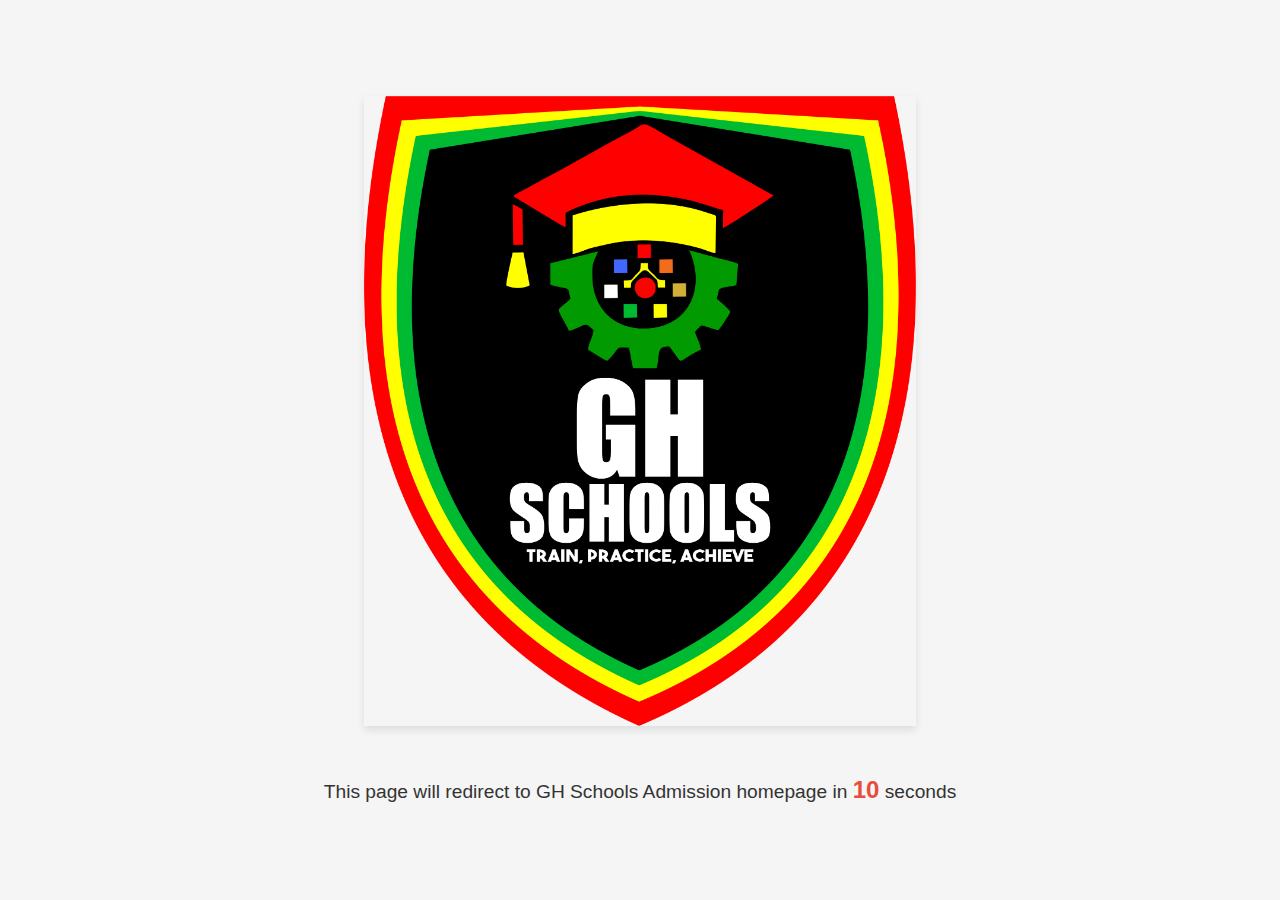
<file: departments/index.html>
<!DOCTYPE html>
<html lang="en">
<head>
    <meta charset="UTF-8">
    <meta name="viewport" content="width=device-width, initial-scale=1.0">
    <title>GH Schools Admission</title>
    <style>
        * {
            margin: 0;
            padding: 0;
            box-sizing: border-box;
        }
        
        body {
            font-family: Arial, sans-serif;
            display: flex;
            flex-direction: column;
            justify-content: center;
            align-items: center;
            height: 100vh;
            background-color: #f5f5f5;
            overflow: hidden;
        }
        
        .container {
            width: 100%;
            max-width: 800px;
            height: 100vh;
            display: flex;
            flex-direction: column;
            justify-content: center;
            align-items: center;
            text-align: center;
            padding: 20px;
        }
        
        .slideshow {
            width: 100%;
            height: 70vh;
            position: relative;
            margin-bottom: 30px;
            display: flex;
            justify-content: center;
            align-items: center;
        }
        
        .slide {
            position: absolute;
            width: 100%;
            height: 100%;
            opacity: 0;
            transition: opacity 0.5s ease-in-out;
            display: flex;
            justify-content: center;
            align-items: center;
        }
        
        .slide img {
            max-width: 100%;
            max-height: 100%;
            object-fit: contain;
            box-shadow: 0 4px 8px rgba(0, 0, 0, 0.1);
        }
        
        .slide.active {
            opacity: 1;
        }
        
        .countdown-container {
            margin-top: 20px;
            font-size: 1.2rem;
            color: #333;
        }
        
        .countdown {
            font-weight: bold;
            color: #e74c3c;
            font-size: 1.5rem;
        }
        
        @media (max-width: 768px) {
            .container {
                padding: 10px;
            }
            
            .slideshow {
                height: 50vh;
            }
            
            .countdown-container {
                font-size: 1rem;
            }
            
            .countdown {
                font-size: 1.2rem;
            }
        }
    </style>
</head>
<body>
    <div class="container">
        <div class="slideshow">
            <div class="slide active">
                <img src="../images/GH Schools.png" alt="GH Schools logo">
            </div>
            <div class="slide">
                <img src="../images/GH Technology School Logo.png" alt="GH Technology School Logo">
            </div>
            <div class="slide">
                <img src="../images/GH Catering School Logo.png" alt="GH Catering School Logo">
            </div>
            <div class="slide">
                <img src="../images/GH Cosmetology School Logo.png" alt="GH Cosmetology School Logo">
            </div>
            <div class="slide">
                <img src="../images/GH Fashion School Logo.png" alt="GH Fashion School Logo">
            </div>
        </div>
        
        <div class="countdown-container">
            <p>This page will redirect to GH Schools Admission homepage in <span class="countdown">10</span> seconds</p>
        </div>
    </div>
    
    <script>
        document.addEventListener('DOMContentLoaded', function() {
            const slides = document.querySelectorAll('.slide');
            const countdownElement = document.querySelector('.countdown');
            let currentSlide = 0;
            let countdown = 10;
            let countdownInterval;
            
            // Function to show next slide
            function nextSlide() {
                slides[currentSlide].classList.remove('active');
                currentSlide = (currentSlide + 1) % slides.length;
                slides[currentSlide].classList.add('active');
            }
            
            // Function to update countdown
            function updateCountdown() {
                countdown--;
                countdownElement.textContent = countdown;
                
                if (countdown <= 0) {
                    // Stop the countdown when it reaches zero
                    clearInterval(countdownInterval);
                    countdownElement.textContent = "0";
                    
                    // Redirect after countdown reaches zero
                    setTimeout(function() {
                        window.location.href = "https://admissions.ghschools.online/";
                    }, 500); // Small delay to ensure user sees the zero
                }
            }
            
            // Set interval for slideshow - 2 seconds per image
            setInterval(nextSlide, 2000);
            
            // Set interval for countdown - 1 second
            countdownInterval = setInterval(updateCountdown, 1000);
        });
    </script>
</body>
</html>
</file>
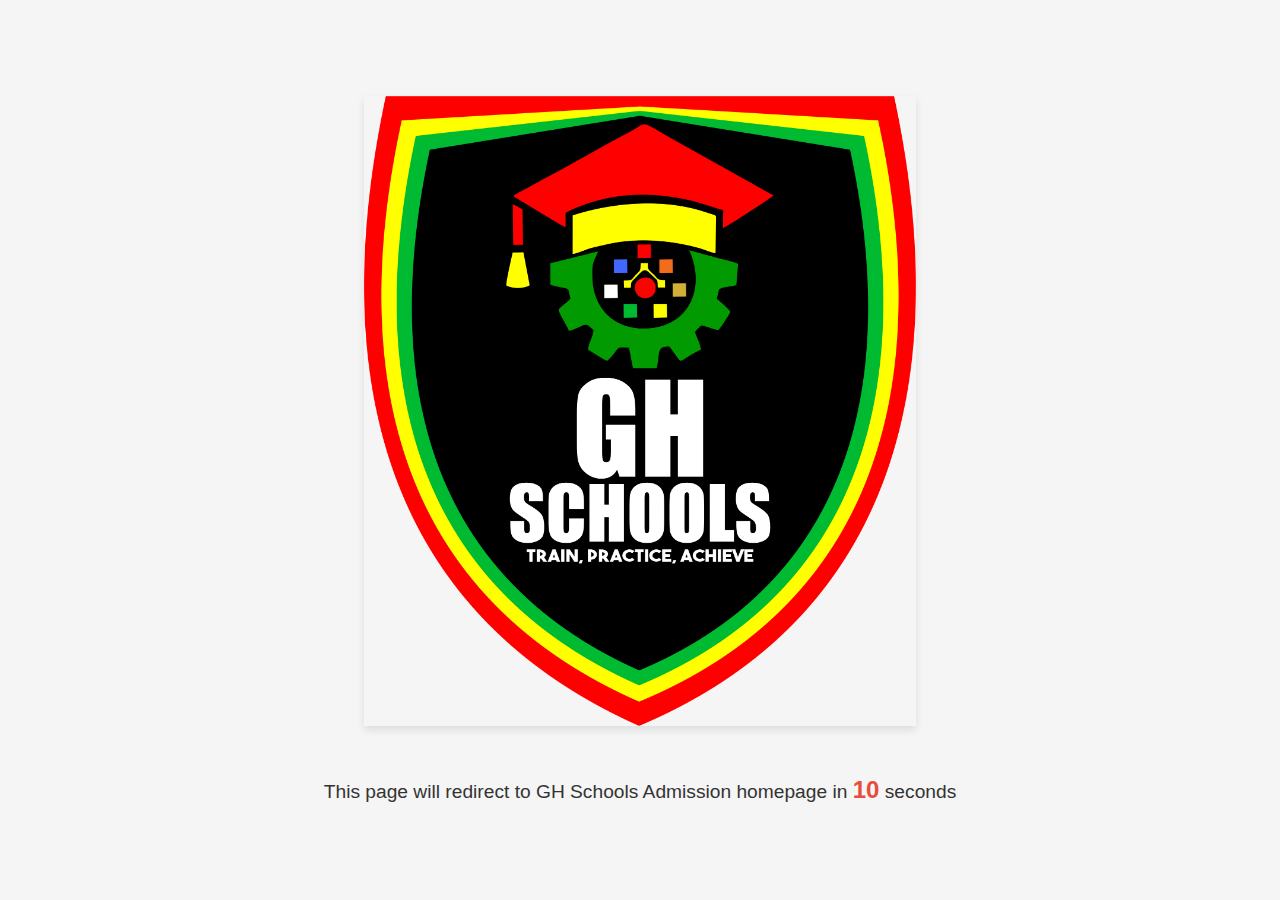
<file: form/index.html>
<!DOCTYPE html>
<html lang="en">
<head>
    <meta charset="UTF-8">
    <meta name="viewport" content="width=device-width, initial-scale=1.0">
    <title>redirect | GH Schools Admission</title>
    <style>
        * {
            margin: 0;
            padding: 0;
            box-sizing: border-box;
        }
        
        body {
            font-family: Arial, sans-serif;
            display: flex;
            flex-direction: column;
            justify-content: center;
            align-items: center;
            height: 100vh;
            background-color: #f5f5f5;
            overflow: hidden;
        }
        
        .container {
            width: 100%;
            max-width: 800px;
            height: 100vh;
            display: flex;
            flex-direction: column;
            justify-content: center;
            align-items: center;
            text-align: center;
            padding: 20px;
        }
        
        .slideshow {
            width: 100%;
            height: 70vh;
            position: relative;
            margin-bottom: 30px;
            display: flex;
            justify-content: center;
            align-items: center;
        }
        
        .slide {
            position: absolute;
            width: 100%;
            height: 100%;
            opacity: 0;
            transition: opacity 0.5s ease-in-out;
            display: flex;
            justify-content: center;
            align-items: center;
        }
        
        .slide img {
            max-width: 100%;
            max-height: 100%;
            object-fit: contain;
            box-shadow: 0 4px 8px rgba(0, 0, 0, 0.1);
        }
        
        .slide.active {
            opacity: 1;
        }
        
        .countdown-container {
            margin-top: 20px;
            font-size: 1.2rem;
            color: #333;
        }
        
        .countdown {
            font-weight: bold;
            color: #e74c3c;
            font-size: 1.5rem;
        }
        
        @media (max-width: 768px) {
            .container {
                padding: 10px;
            }
            
            .slideshow {
                height: 50vh;
            }
            
            .countdown-container {
                font-size: 1rem;
            }
            
            .countdown {
                font-size: 1.2rem;
            }
        }
    </style>
</head>
<body>
    <div class="container">
        <div class="slideshow">
            <div class="slide active">
                <img src="../images/GH Schools.png" alt="GH Schools logo">
            </div>
            <div class="slide">
                <img src="../images/GH Technology School Logo.png" alt="GH Technology School Logo">
            </div>
            <div class="slide">
                <img src="../images/GH Catering School Logo.png" alt="GH Catering School Logo">
            </div>
            <div class="slide">
                <img src="../images/GH Cosmetology School Logo.png" alt="GH Cosmetology School Logo">
            </div>
            <div class="slide">
                <img src="../images/GH Fashion School Logo.png" alt="GH Fashion School Logo">
            </div>
        </div>
        
        <div class="countdown-container">
            <p>This page will redirect to GH Schools Admission homepage in <span class="countdown">10</span> seconds</p>
        </div>
    </div>
    
    <script>
        document.addEventListener('DOMContentLoaded', function() {
            const slides = document.querySelectorAll('.slide');
            const countdownElement = document.querySelector('.countdown');
            let currentSlide = 0;
            let countdown = 10;
            let countdownInterval;
            
            // Function to show next slide
            function nextSlide() {
                slides[currentSlide].classList.remove('active');
                currentSlide = (currentSlide + 1) % slides.length;
                slides[currentSlide].classList.add('active');
            }
            
            // Function to update countdown
            function updateCountdown() {
                countdown--;
                countdownElement.textContent = countdown;
                
                if (countdown <= 0) {
                    // Stop the countdown when it reaches zero
                    clearInterval(countdownInterval);
                    countdownElement.textContent = "0";
                    
                    // Redirect after countdown reaches zero
                    setTimeout(function() {
                        window.location.href = "https://admissions.ghschools.online/";
                    }, 500); // Small delay to ensure user sees the zero
                }
            }
            
            // Set interval for slideshow - 2 seconds per image
            setInterval(nextSlide, 2000);
            
            // Set interval for countdown - 1 second
            countdownInterval = setInterval(updateCountdown, 1000);
        });
    </script>
</body>
</html>
</file>
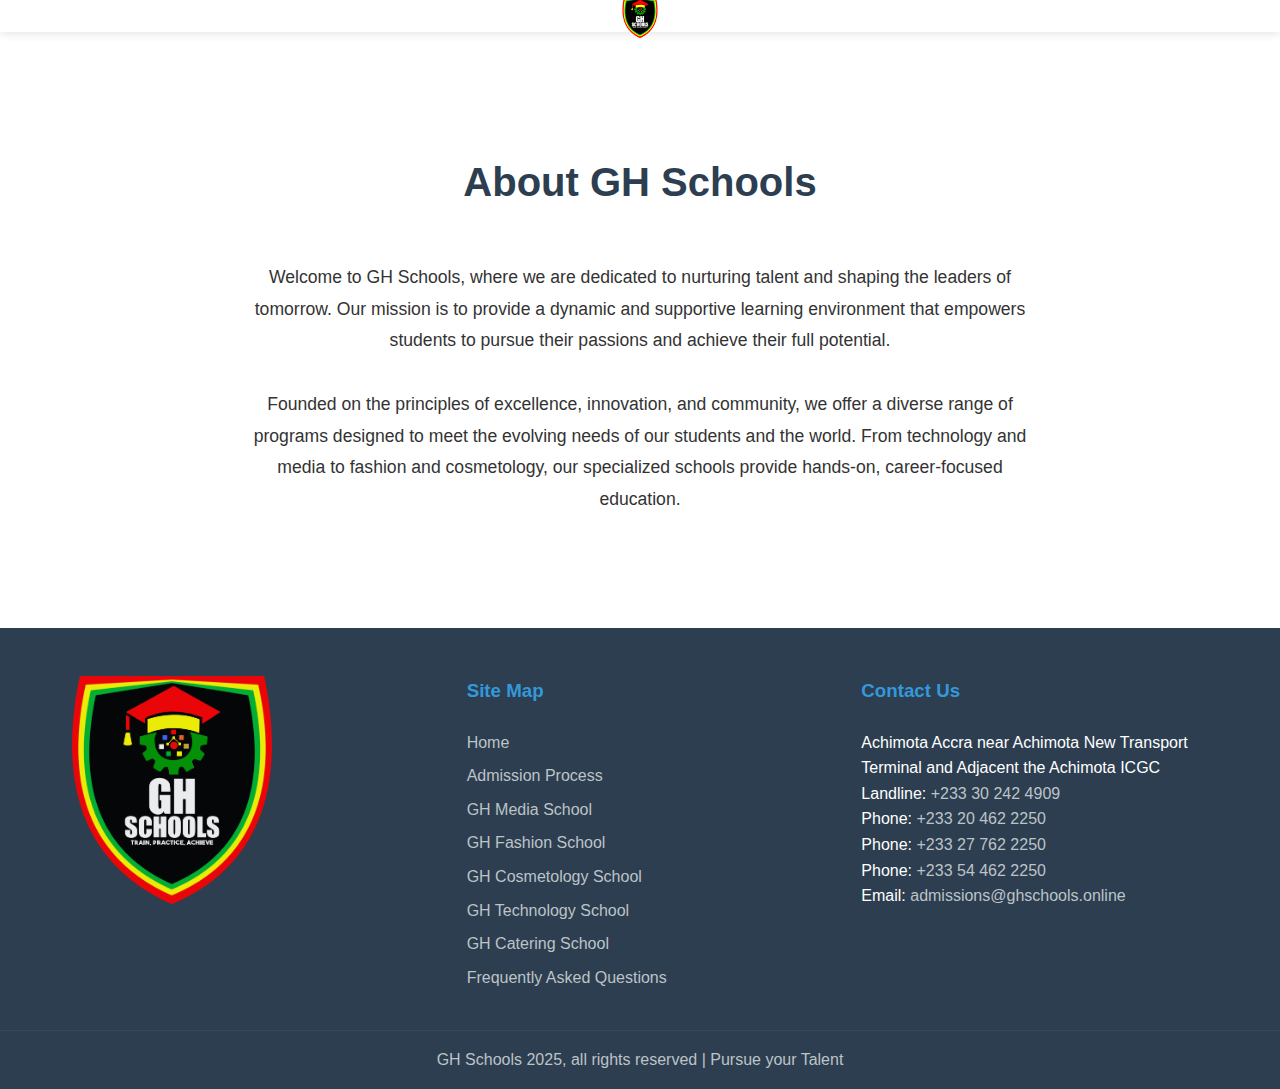
<file: about.html>
<!DOCTYPE html>
<html lang="en">
<head>
    <!-- Global site tag (gtag.js) - Google Analytics -->
<script async src="https://www.googletagmanager.com/gtag/js?id=G-VZTBV2YJBX"></script>
<script>
  window.dataLayer = window.dataLayer || [];
  function gtag(){dataLayer.push(arguments);}
  gtag('js', new Date());

  gtag('config', 'G-VZTBV2YJBX');
</script>
    <meta charset="UTF-8">
    <meta name="viewport" content="width=device-width, initial-scale=1.0">
    <title>About Us | GH Schools</title>
    <link rel="stylesheet" href="css/style.css">
</head>
<body data-page="about">

    <!-- Header will be loaded here by JavaScript -->
    <header id="header-placeholder"></header>

    <main>
        <section class="section" style="padding-top: 150px;">
            <h2>About GH Schools</h2>
            <div class="admission-content">
                <p>Welcome to GH Schools, where we are dedicated to nurturing talent and shaping the leaders of tomorrow. Our mission is to provide a dynamic and supportive learning environment that empowers students to pursue their passions and achieve their full potential.</p>
                <p>Founded on the principles of excellence, innovation, and community, we offer a diverse range of programs designed to meet the evolving needs of our students and the world. From technology and media to fashion and cosmetology, our specialized schools provide hands-on, career-focused education.</p>
            </div>
        </section>
    </main>

    <!-- Footer will be loaded here by JavaScript -->
    <footer id="footer-placeholder"></footer>

    <!-- MODAL SECTION -->
    <div id="modal-placeholder"></div>
    
    <script src="js/config.js"></script>
    <script src="js/main.js"></script>
    <script src="js/component-script.js"></script>
</body>
</html>
</file>
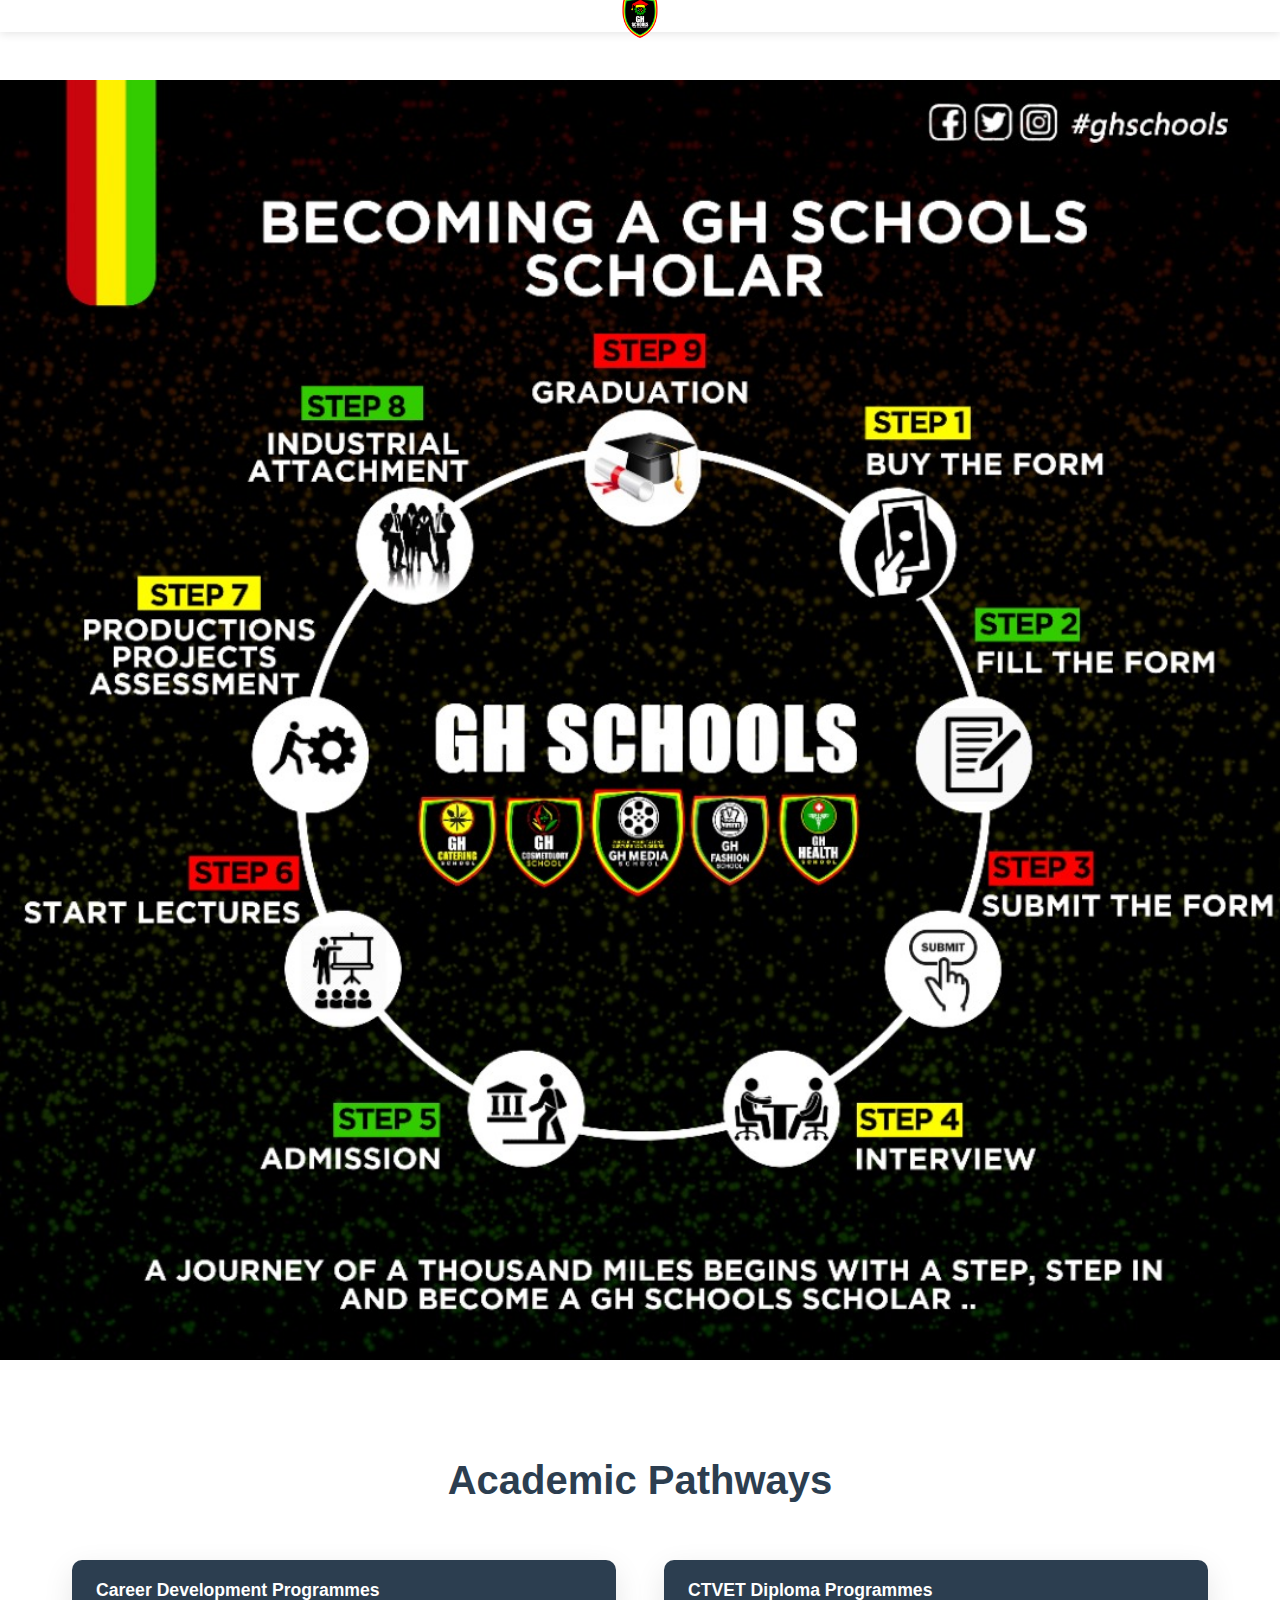
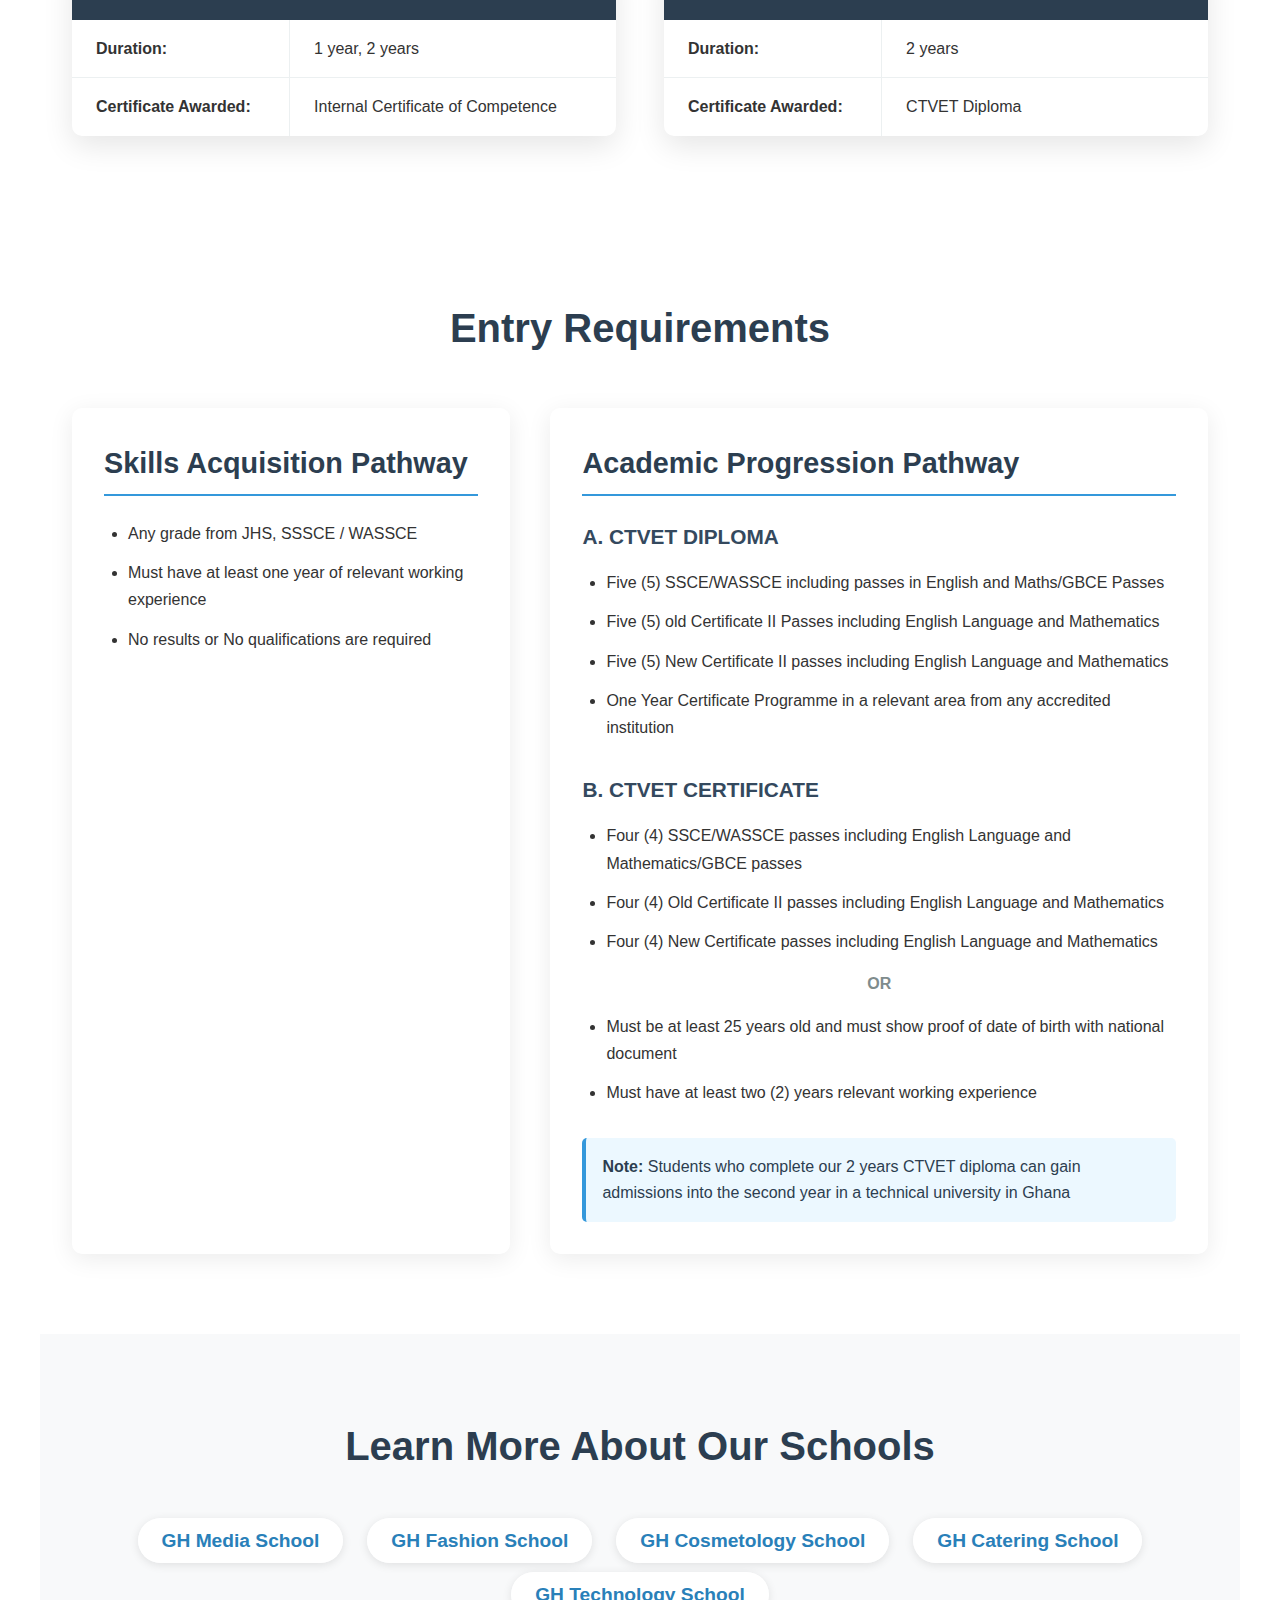
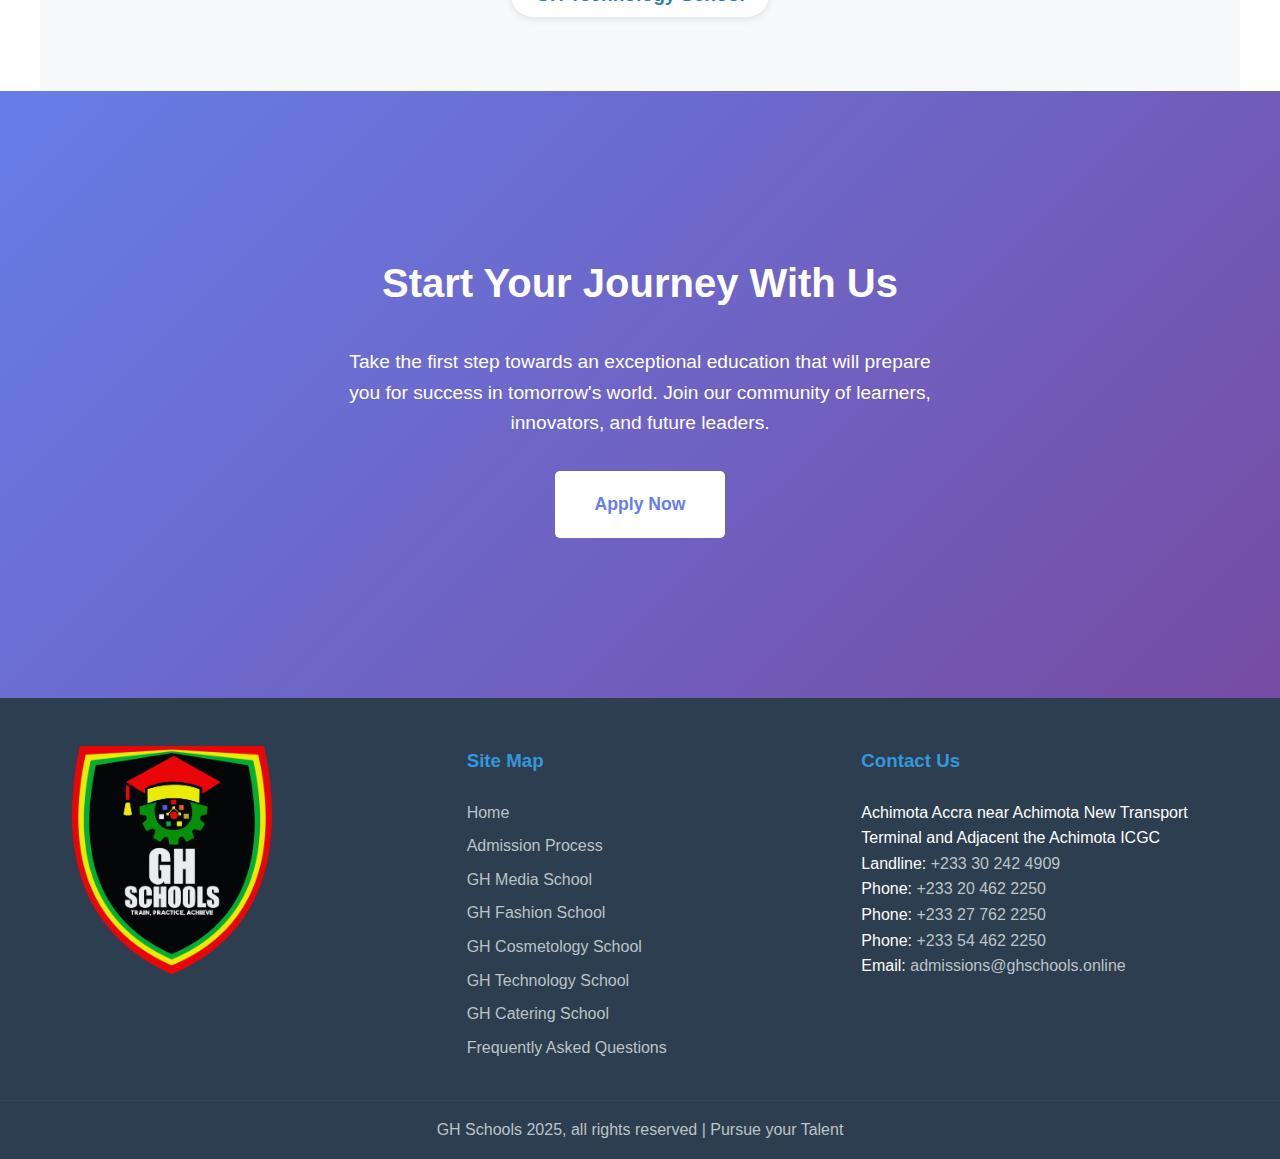
<file: admission-process.html>
<!DOCTYPE html>
<html lang="en">
<head>
    <!-- Global site tag (gtag.js) - Google Analytics -->
<script async src="https://www.googletagmanager.com/gtag/js?id=G-VZTBV2YJBX"></script>
<script>
  window.dataLayer = window.dataLayer || [];
  function gtag(){dataLayer.push(arguments);}
  gtag('js', new Date());

  gtag('config', 'G-VZTBV2YJBX');
</script>
    <meta charset="UTF-8">
    <meta name="viewport" content="width=device-width, initial-scale=1.0">
    <title>Admission Process | GH Schools</title>
    <link rel="stylesheet" href="css/style.css">
    <link rel="stylesheet" href="css/admission-style.css"> <!-- Link to the new stylesheet -->
</head>
<body data-page="admissions">

    <!-- Header will be loaded here by JavaScript -->
    <header id="header-placeholder"></header>

    <main>
        <!-- Section 1: Admission Process Banner -->
        <section class="admission-banner-section">
            <img src="images/Admission process.jpeg" alt="Steps to become a GH Schools scholar" loading="lazy">
        </section>
        
        <!-- Section 2: Academic Pathways -->
        <section class="section">
            <h2 class="section-title">Academic Pathways</h2>
            <div class="pathways-container">
                <div class="pathway-table">
                    <table>
                        <thead>
                            <tr>
                                <th colspan="2">Career Development Programmes</th>
                            </tr>
                        </thead>
                        <tbody>
                            <tr>
                                <td>Duration:</td>
                                <td>1 year, 2 years</td>
                            </tr>
                            <tr>
                                <td>Certificate Awarded:</td>
                                <td>Internal Certificate of Competence</td>
                            </tr>
                        </tbody>
                    </table>
                </div>
                <div class="pathway-table">
                    <table>
                        <thead>
                            <tr>
                                <th colspan="2">CTVET Diploma Programmes</th>
                            </tr>
                        </thead>
                        <tbody>
                            <tr>
                                <td>Duration:</td>
                                <td>2 years</td>
                            </tr>
                            <tr>
                                <td>Certificate Awarded:</td>
                                <td>CTVET Diploma</td>
                            </tr>
                        </tbody>
                    </table>
                </div>
            </div>
        </section>

        <!-- Section 3: Entry Requirements -->
        <section class="section requirements-section">
            <h2 class="section-title">Entry Requirements</h2>
            <div class="requirements-container">
                <!-- Skills Acquisition Pathway -->
                <div class="requirements-card">
                    <h3>Skills Acquisition Pathway</h3>
                    <ul>
                        <li>Any grade from JHS, SSSCE / WASSCE</li>
                        <li>Must have at least one year of relevant working experience</li>
                        <li>No results or No qualifications are required</li>
                    </ul>
                </div>

                <!-- Academic Progression Pathway -->
                <div class="requirements-card">
                    <h3>Academic Progression Pathway</h3>
                    
                    <div class="requirement-subsection">
                        <h4>A. CTVET DIPLOMA</h4>
                        <ul>
                            <li>Five (5) SSCE/WASSCE including passes in English and Maths/GBCE Passes</li>
                            <li>Five (5) old Certificate II Passes including English Language and Mathematics</li>
                            <li>Five (5) New Certificate II passes including English Language and Mathematics</li>
                            <li>One Year Certificate Programme in a relevant area from any accredited institution</li>
                        </ul>
                    </div>

                    <div class="requirement-subsection">
                        <h4>B. CTVET CERTIFICATE</h4>
                        <ul>
                            <li>Four (4) SSCE/WASSCE passes including English Language and Mathematics/GBCE passes</li>
                            <li>Four (4) Old Certificate II passes including English Language and Mathematics</li>
                            <li>Four (4) New Certificate passes including English Language and Mathematics</li>
                        </ul>
                        <p class="requirement-or">OR</p>
                        <ul>
                            <li>Must be at least 25 years old and must show proof of date of birth with national document</li>
                            <li>Must have at least two (2) years relevant working experience</li>
                        </ul>
                    </div>

                    <div class="requirement-note">
                        <p><strong>Note:</strong> Students who complete our 2 years CTVET diploma can gain admissions into the second year in a technical university in Ghana</p>
                    </div>
                </div>
            </div>
        </section>

        <!-- Section 4: Learn More About Our Schools -->
        <section class="section learn-more-section">
            <h2 class="section-title">Learn More About Our Schools</h2>
            <ul class="school-links-list">
                <li><a href="media-school.html">GH Media School</a></li>
                <li><a href="fashion-school.html">GH Fashion School</a></li>
                <li><a href="cosmetology-school.html">GH Cosmetology School</a></li>
                <li><a href="catering-school.html">GH Catering School</a></li>
                <li><a href="technology-school.html">GH Technology School</a></li>
            </ul>
        </section>
        
        <!-- Section 5: CTA Section -->
        <section class="cta-section">
            <div class="section">
                <h2>Start Your Journey With Us</h2>
                <p>Take the first step towards an exceptional education that will prepare you for success in tomorrow's world. Join our community of learners, innovators, and future leaders.</p>
                <a href="#" class="btn btn-cta">Apply Now</a>
            </div>
        </section>
    </main>

    <!-- Footer will be loaded here by JavaScript -->
    <footer id="footer-placeholder"></footer>

    <!-- MODAL SECTION -->
    <div id="modal-placeholder"></div>
    
    <script src="js/config.js"></script>
    <script src="js/main.js"></script>
    <script src="js/component-script.js"></script>
</body>
</html>
</file>
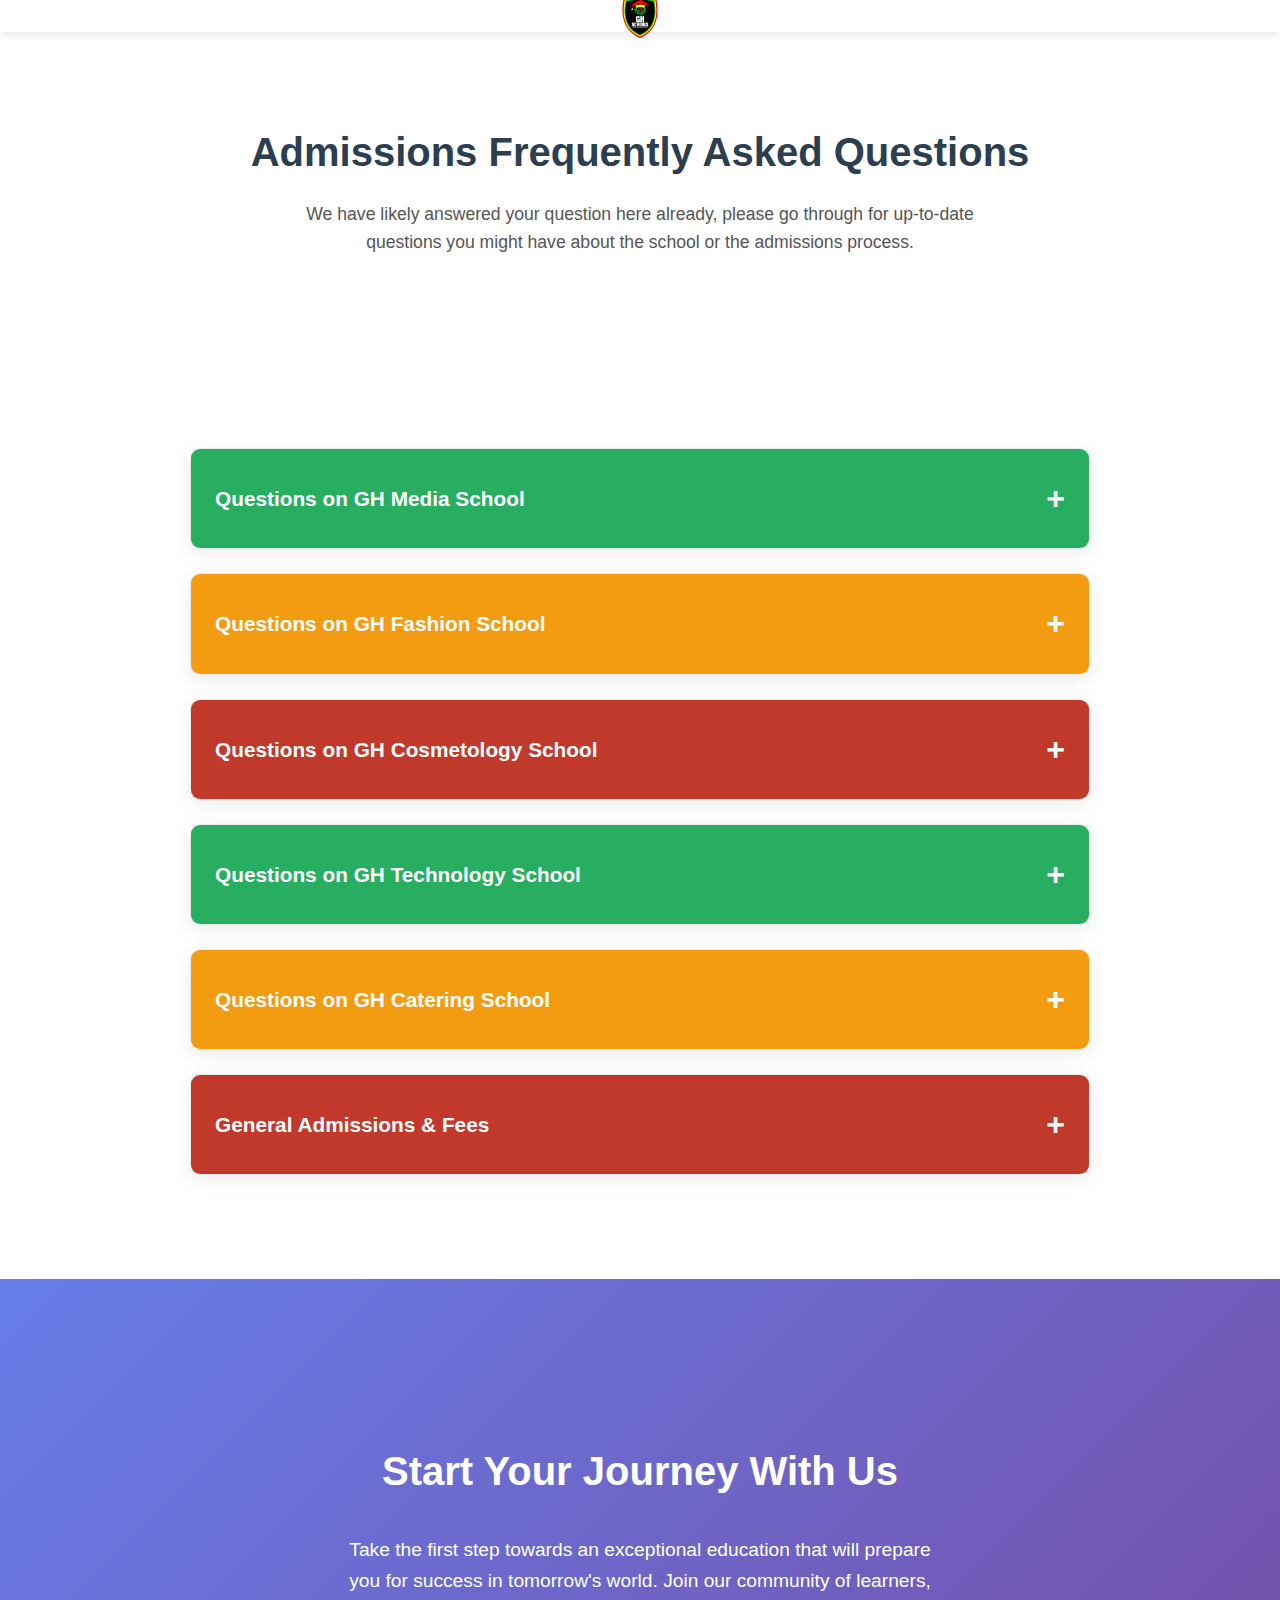
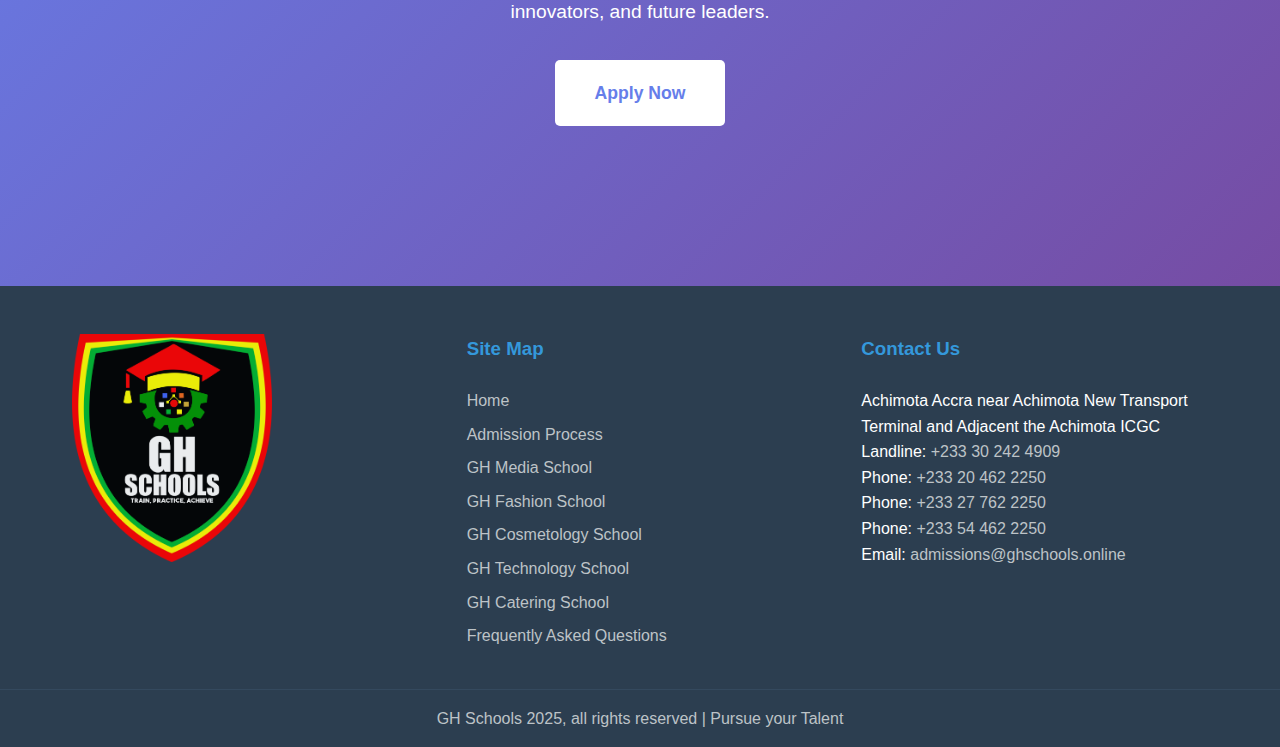
<file: gh-schools-faq.html>
<!DOCTYPE html>
<html lang="en">
<head>
        <!-- Global site tag (gtag.js) - Google Analytics -->
<script async src="https://www.googletagmanager.com/gtag/js?id=G-VZTBV2YJBX"></script>
<script>
  window.dataLayer = window.dataLayer || [];
  function gtag(){dataLayer.push(arguments);}
  gtag('js', new Date());

  gtag('config', 'G-VZTBV2YJBX');
</script>
    <meta charset="UTF-8">
    <meta name="viewport" content="width=device-width, initial-scale=1.0">
    <title>FAQ | GH Schools</title>
    <link rel="stylesheet" href="css/style.css">
    <link rel="stylesheet" href="css/faq-style.css">
</head>
<body data-page="admissions">

    <!-- Header will be loaded by JavaScript -->
    <header id="header-placeholder"></header>

    <main>
        <!-- Section 1: Page Header -->
        <section class="section page-header-section">
            <h2>Admissions Frequently Asked Questions</h2>
            <p class="section-subtitle">We have likely answered your question here already, please go through for up-to-date questions you might have about the school or the admissions process.</p>
        </section>

        <!-- Section 2: Nested Accordions -->
        <section class="section faq-page-section">
            <div class="faq-container">

                <!-- MAIN ACCORDION 1: GH MEDIA SCHOOL -->
                <div class="faq-item-main">
                    <div class="faq-question faq-green">
                        <span>Questions on GH Media School</span>
                    </div>
                    <div class="faq-answer">
                        <div class="faq-container-nested">
                            <div class="faq-item">
                                <div class="faq-question"><span>Is admissions ongoing?</span></div>
                                <div class="faq-answer"><p>Admissions starts on the 15th of May to 15th August 2025</p></div>
                            </div>
                            <div class="faq-item">
                                <div class="faq-question"><span>Are there practical attachments?</span></div>
                                <div class="faq-answer"><p>Yes, we have strong partnerships with major media houses like UTV, GH One, and more for practical industry experience.</p></div>
                            </div>
                        </div>
                    </div>
                </div>

                <!-- MAIN ACCORDION 2: GH FASHION SCHOOL -->
                <div class="faq-item-main">
                    <div class="faq-question faq-yellow">
                        <span>Questions on GH Fashion School</span>
                    </div>
                    <div class="faq-answer">
                        <div class="faq-container-nested">
                            <div class="faq-item">
                                <div class="faq-question"><span>Do I need my own sewing machine?</span></div>
                                <div class="faq-answer"><p>The school provides modern industrial sewing machines for all students to use on campus during school hours.</p></div>
                            </div>
                            <div class="faq-item">
                                <div class="faq-question"><span>What is the focus of the curriculum?</span></div>
                                <div class="faq-answer"><p>Our curriculum is hands-on, focusing on practical skills like pattern drafting, garment construction, and textiles technology, with a new focus area each semester.</p></div>
                            </div>
                        </div>
                    </div>
                </div>
                
                <!-- MAIN ACCORDION 3: GH COSMETOLOGY SCHOOL -->
                <div class="faq-item-main">
                    <div class="faq-question faq-red">
                        <span>Questions on GH Cosmetology School</span>
                    </div>
                    <div class="faq-answer">
                        <div class="faq-container-nested">
                            <div class="faq-item">
                                <div class="faq-question"><span>Is a starter kit included in the fees?</span></div>
                                <div class="faq-answer"><p>Starter kits and practical items are to be purchased by the student. We provide a list of required and recommended items upon admission.</p></div>
                            </div>
                        </div>
                    </div>
                </div>

                <!-- MAIN ACCORDION 4: GH TECHNOLOGY SCHOOL -->
                 <div class="faq-item-main">
                    <div class="faq-question faq-green">
                        <span>Questions on GH Technology School</span>
                    </div>
                    <div class="faq-answer">
                        <div class="faq-container-nested">
                            <div class="faq-item">
                                <div class="faq-question"><span>What kind of hardware will I work with?</span></div>
                                <div class="faq-answer"><p>Students get hands-on experience with computer hardware diagnostics, networking equipment like routers and switches, and security system installations.</p></div>
                            </div>
                        </div>
                    </div>
                </div>

                <!-- MAIN ACCORDION 5: GH CATERING SCHOOL -->
                 <div class="faq-item-main">
                    <div class="faq-question faq-yellow">
                        <span>Questions on GH Catering School</span>
                    </div>
                    <div class="faq-answer">
                        <div class="faq-container-nested">
                            <div class="faq-item">
                                <div class="faq-question"><span>Are ingredients for practicals provided?</span></div>
                                <div class="faq-answer"><p>Core ingredients for scheduled practical sessions are provided by the school. Students may need to purchase specialty items for personal projects.</p></div>
                            </div>
                        </div>
                    </div>
                </div>

                <!-- MAIN ACCORDION 6: GENERAL & FEES -->
                <div class="faq-item-main">
                    <div class="faq-question faq-red">
                        <span>General Admissions & Fees</span>
                    </div>
                    <div class="faq-answer">
                        <div class="faq-container-nested">
                            <div class="faq-item">
                                <div class="faq-question"><span>Is admissions ongoing?</span></div>
                                <div class="faq-answer"><p>Admissions for the next academic year begins on the 15th of May and ends on the 15th of August, 2025.</p></div>
                            </div>
                             <div class="faq-item">
                                <div class="faq-question"><span>Can I pay school fees in installments?</span></div>
                                <div class="faq-answer"><p>Yes, flexible payment plans are available. Please contact the accounts office after receiving your admission letter to discuss payment options.</p></div>
                            </div>
                            <div class="faq-item">
                                <div class="faq-question"><span>Is hostel accommodation mandatory?</span></div>
                                <div class="faq-answer"><p>No, the hostel facility is optional and available on a first-come, first-served basis for students who require it.</p></div>
                            </div>
                        </div>
                    </div>
                </div>

            </div>
        </section>

        <!-- CTA Section -->
        <section class="cta-section">
            <div class="section">
                <h2>Start Your Journey With Us</h2>
                <p>Take the first step towards an exceptional education that will prepare you for success in tomorrow's world. Join our community of learners, innovators, and future leaders.</p>
                <a href="#" class="btn btn-cta">Apply Now</a>
            </div>
        </section>
    </main>

    <!-- Footer and Modal Placeholders -->
    <footer id="footer-placeholder"></footer>
    <div id="modal-placeholder"></div>
    
    <!-- Scripts -->
    <script src="js/config.js"></script>
    <script src="js/main.js"></script>
    <script src="js/faq-script.js"></script> 
</body>
</html>
</file>
<file: css/style.css>
* {
    margin: 0;
    padding: 0;
    box-sizing: border-box;
}

body {
    font-family: 'Arial', sans-serif;
    line-height: 1.6;
    color: #333;
    overflow-x: hidden;
}

/* Header Styles */
header {
    position: fixed;
    top: 0;
    left: 0;
    width: 100%;
    background: rgba(255, 255, 255, 0.95);
    backdrop-filter: blur(10px);
    z-index: 1000;
    padding: 1rem 0;
    box-shadow: 0 2px 10px rgba(0, 0, 0, 0.1);
}

.nav-container {
    max-width: 1200px;
    margin: 0 auto;
    padding: 0 2rem;
    display: flex;
    justify-content: flex-end; 
    align-items: center;
    position: relative; 
}

.logo {
    font-size: 1.8rem;
    font-weight: bold;
    color: #2c3e50;
    text-decoration: none;
    position: absolute;
    left: 50%;
    top: 50%;
    transform: translate(-50%, -50%); 
}

.logo img {
    height: 40px; 
    vertical-align: middle;
}

.nav-menu {
    display: none;
    flex-direction: column;
    align-items: center; 
    justify-content: center;
    position: fixed; 
    top: 0;
    left: 0;
    width: 100%;
    height: 100vh; 
    background: white;
    z-index: 999;
}

.nav-menu.active {
    display: flex;
}

.nav-menu a {
    color: #333;
    text-decoration: none;
    padding: 1.5rem 2rem;
    transition: background 0.3s;
    font-size: 1.2rem;
    width: 100%;
    text-align: center;
}

/* NEW: Style for the active navigation link */
.nav-menu a.active-link {
    color: #3498db;
    font-weight: bold;
}

.nav-menu a:hover {
    background: #f8f9fa;
}

.hamburger {
    display: none; 
    flex-direction: column;
    cursor: pointer;
    z-index: 1001; 
}

.hamburger span {
    width: 25px;
    height: 3px;
    background: #333;
    margin: 3px 0;
    transition: 0.3s;
}

.hamburger.active span:nth-child(1) {
    transform: rotate(-45deg) translate(-5px, 6px);
}

.hamburger.active span:nth-child(2) {
    opacity: 0;
}

.hamburger.active span:nth-child(3) {
    transform: rotate(45deg) translate(-5px, -6px);
}

/* Hero Slider */
.hero-slider {
    position: relative;
    height: 100vh;
    overflow: hidden;
}

/* ... (rest of your CSS is the same) ... */
.slide {
    position: absolute;
    top: 0;
    left: 0;
    width: 100%;
    height: 100%;
    opacity: 0;
    transition: opacity 1s ease-in-out;
    display: flex;
    align-items: center;
    justify-content: center;
}

.slide.active {
    opacity: 1;
}

.slide img {
    position: absolute;
    top: 0;
    left: 0;
    width: 100%;
    height: 100%;
    object-fit: cover; 
    z-index: 1;
}

.slide::after {
    content: '';
    position: absolute;
    top: 0;
    left: 0;
    width: 100%;
    height: 100%;
    background: rgba(0, 0, 0, 0.4);
    z-index: 2;
}

.slide-content {
    text-align: center;
    color: white;
    z-index: 3; 
    position: relative;
}

.slide-content h1 {
    font-size: 3.5rem;
    margin-bottom: 1rem;
    animation: slideInUp 1s ease-out;
}

.slide-content p {
    font-size: 1.2rem;
    animation: slideInUp 1s ease-out 0.2s both;
}

.section {
    padding: 5rem 0;
    max-width: 1200px;
    margin: 0 auto;
    padding-left: 2rem;
    padding-right: 2rem;
}

.section h2 {
    text-align: center;
    font-size: 2.5rem;
    margin-bottom: 3rem;
    color: #2c3e50;
}

.pathways-container {
    display: grid;
    grid-template-columns: 1fr 1fr;
    gap: 3rem;
}

.pathway-table {
    background: white;
    border-radius: 10px;
    box-shadow: 0 10px 30px rgba(0, 0, 0, 0.1);
    overflow: hidden;
    transition: transform 0.3s ease;
}

.pathway-table:hover {
    transform: translateY(-5px);
}

.pathway-table table {
    width: 100%;
    border-collapse: collapse;
}

.pathway-table th {
    background: #2c3e50;
    color: white;
    padding: 1rem 1.5rem;
    font-size: 1.1rem;
    text-align: left;
    font-weight: bold;
}

.pathway-table td {
    padding: 1rem 1.5rem;
    border-bottom: 1px solid #ecf0f1;
    text-align: left;
}

.pathway-table td:first-child {
    border-right: 1px solid #ecf0f1;
    font-weight: bold;
    width: 40%;
}

.pathway-table tr:last-child td {
    border-bottom: none;
}

.admission-content {
    text-align: center;
    max-width: 800px;
    margin: 0 auto;
}

.admission-content p {
    font-size: 1.1rem;
    margin-bottom: 2rem;
    line-height: 1.8;
}

.btn {
    display: inline-block;
    background: #3498db;
    color: white;
    padding: 1rem 2rem;
    text-decoration: none;
    border-radius: 5px;
    transition: all 0.3s ease;
    border: none;
    cursor: pointer;
    font-size: 1rem;
}

.btn:hover {
    background: #2980b9;
    transform: translateY(-2px);
    box-shadow: 0 5px 15px rgba(52, 152, 219, 0.3);
}

.schools-grid {
    display: grid;
    grid-template-columns: repeat(auto-fit, minmax(200px, 1fr));
    gap: 2rem;
}

.school-card {
    background: white;
    border-radius: 10px;
    box-shadow: 0 5px 20px rgba(0, 0, 0, 0.1);
    text-align: center;
    transition: all 0.3s ease;
    cursor: pointer;
    overflow: hidden; 
    padding: 0; 
    display: block;
    text-decoration: none;
    color: inherit;
}

.school-card:hover {
    transform: translateY(-10px);
    box-shadow: 0 15px 40px rgba(0, 0, 0, 0.2);
}

.school-card img {
    width: 100%;
    display: block;
}

.school-card h3 {
    color: #2c3e50;
    margin: 1.5rem 1rem;
}

.faq-container {
    max-width: 800px;
    margin: 0 auto;
}

.faq-item {
    background: white;
    border-radius: 10px;
    box-shadow: 0 5px 20px rgba(0, 0, 0, 0.1);
    margin-bottom: 2rem;
    overflow: hidden;
}

.faq-question {
    background: #3498db;
    color: white;
    padding: 1.5rem;
    cursor: pointer;
    display: flex;
    justify-content: space-between;
    align-items: center;
    transition: background 0.3s ease;
}

.faq-question:hover {
    background: #2980b9;
}

.faq-question::after {
    content: '+';
    font-size: 1.5rem;
    transition: transform 0.3s ease;
}

.faq-question.active::after {
    transform: rotate(45deg);
}

.faq-answer {
    max-height: 0;
    overflow: hidden;
    transition: max-height 0.3s ease;
}

.faq-answer.active {
    max-height: 200px;
}

.faq-answer p {
    padding: 1.5rem;
    line-height: 1.6;
}

.cta-section {
    background: linear-gradient(135deg, #667eea 0%, #764ba2 100%);
    color: white;
    text-align: center;
    padding: 5rem 0;
    margin: 0 -2rem;
}

.cta-section h2 {
    color: white;
    margin-bottom: 2rem;
}

.cta-section p {
    font-size: 1.2rem;
    margin-bottom: 2rem;
    max-width: 600px;
    margin-left: auto;
    margin-right: auto;
}

.btn-cta {
    background: white;
    color: #667eea;
    padding: 1.2rem 2.5rem;
    font-size: 1.1rem;
    font-weight: bold;
}

.btn-cta:hover {
    background: #f8f9fa;
    transform: translateY(-2px);
}

footer {
    background: #2c3e50;
    color: white;
    padding: 3rem 0 1rem;
}

.footer-content {
    max-width: 1200px;
    margin: 0 auto;
    padding: 0 2rem;
    display: grid;
    grid-template-columns: 1fr 1fr 1fr;
    gap: 3rem;
}

.footer-column h3 {
    margin-bottom: 1.5rem;
    color: #3498db;
}

.footer-column ul {
    list-style: none;
}

.footer-column li {
    margin-bottom: 0.5rem;
}

.footer-column a {
    color: #bdc3c7;
    text-decoration: none;
    transition: color 0.3s;
}

.footer-column a:hover {
    color: #3498db;
}

.footer-logo {
    max-width: 200px;
    opacity: 0.9;
}

.social-icons {
    display: flex;
    gap: 1rem;
    margin-top: 1rem;
}

.social-icon {
    width: 40px;
    height: 40px;
    background: #3498db;
    border-radius: 50%;
    display: flex;
    align-items: center;
    justify-content: center;
    color: white;
    text-decoration: none;
    transition: all 0.3s ease;
}

.social-icon:hover {
    background: #2980b9;
    transform: translateY(-2px);
}

.footer-bottom {
    border-top: 1px solid #34495e;
    margin-top: 2rem;
    padding-top: 1rem;
    text-align: center;
    color: #bdc3c7;
}

@keyframes slideInUp {
    from {
        opacity: 0;
        transform: translateY(30px);
    }
    to {
        opacity: 1;
        transform: translateY(0);
    }
}

@media (max-width: 768px) {
    .hamburger {
        display: flex;
    }

    .nav-container {
        justify-content: space-between;
    }

    .nav-menu.active ~ .logo {
        display: none;
    }

    .slide-content h1 {
        font-size: 2.5rem;
    }

    .section {
        padding: 3rem 0;
        padding-left: 1rem;
        padding-right: 1rem;
    }

    .section h2 {
        font-size: 2rem;
    }

    .pathways-container {
        grid-template-columns: 1fr;
    }

    .schools-grid {
        grid-template-columns: repeat(auto-fit, minmax(150px, 1fr));
    }

    .footer-content {
        grid-template-columns: 1fr;
        gap: 2rem;
        text-align: center;
    }

    .footer-logo {
        margin: 0 auto;
    }

    .cta-section {
        margin: 0 -1rem;
    }
}

.section-subtitle {
    text-align: center;
    font-size: 1.1rem;
    color: #555;
    margin-top: -2.5rem;
    margin-bottom: 3rem;
}

/*
==================================
Modal Styles
==================================
*/

.modal-overlay {
    position: fixed;
    top: 0;
    left: 0;
    width: 100%;
    height: 100%;
    background: rgba(0, 0, 0, 0.6);
    z-index: 2000;
    display: none; /* Hidden by default */
    align-items: center;
    justify-content: center;
    padding: 1rem;
}

.modal-content {
    background: white;
    padding: 2.5rem;
    border-radius: 10px;
    box-shadow: 0 5px 25px rgba(0, 0, 0, 0.2);
    max-width: 500px;
    width: 100%;
    position: relative;
    animation: slideInUp 0.4s ease-out;
}

.modal-close {
    position: absolute;
    top: 10px;
    right: 15px;
    background: none;
    border: none;
    font-size: 2rem;
    color: #888;
    cursor: pointer;
    line-height: 1;
    padding: 0;
}

.modal-close:hover {
    color: #333;
}

.modal-content h2 {
    text-align: center;
    margin-bottom: 2rem;
    color: #2c3e50;
}

.status-list {
    list-style: none;
    padding: 0;
    margin-bottom: 2.5rem;
}

.status-list li {
    display: flex;
    justify-content: space-between;
    padding: 0.75rem 0;
    border-bottom: 1px solid #ecf0f1;
    font-size: 1.1rem;
}

.status-list li:last-child {
    border-bottom: none;
}

.status-list span {
    font-weight: bold;
}

.status-ongoing {
    color: #27ae60; /* Green */
}

.status-closed {
    color: #c0392b; /* Red */
}

.btn-modal-continue {
    display: block;
    width: 100%;
    text-align: center;
}
</file>
<file: css/admission-style.css>
/*
==================================
Admission Page Specific Styles
==================================
*/

/* Section 1: Banner */
.admission-banner-section {
    width: 100%;
    height: 60vh; /* This height is good for mobile */
    max-height: 450px;
    margin-top: 70px; 
}

.admission-banner-section img {
    width: 100%;
    height: 100%;
    object-fit: cover; 
}

/* Section 3: Entry Requirements */
.requirements-section .section-title {
    margin-bottom: 3rem;
}

.requirements-container {
    display: grid;
    grid-template-columns: 1fr;
    gap: 2.5rem;
}

.requirements-card {
    background: #ffffff;
    border-radius: 10px;
    padding: 2rem;
    box-shadow: 0 5px 25px rgba(0, 0, 0, 0.08);
}

.requirements-card h3 {
    font-size: 1.8rem;
    color: #2c3e50;
    margin-bottom: 1.5rem;
    border-bottom: 2px solid #3498db;
    padding-bottom: 0.5rem;
}

.requirements-card ul {
    list-style: disc;
    padding-left: 1.5rem;
    margin-bottom: 1rem;
}

.requirements-card li {
    margin-bottom: 0.75rem;
    line-height: 1.7;
}

.requirement-subsection {
    margin-bottom: 2rem;
}

.requirement-subsection h4 {
    font-size: 1.3rem;
    color: #34495e;
    margin-bottom: 1rem;
}

.requirement-or {
    font-weight: bold;
    text-align: center;
    margin: 1rem 0;
    color: #7f8c8d;
}

.requirement-note {
    background-color: #ecf8ff;
    border-left: 4px solid #3498db;
    padding: 1rem;
    margin-top: 1.5rem;
    border-radius: 5px;
}

.requirement-note p {
    color: #2c3e50;
}

/* Section 4: Learn More Links */
.learn-more-section {
    background-color: #f8f9fa;
}

.school-links-list {
    list-style: none;
    padding: 0;
    display: flex;
    flex-wrap: wrap;
    justify-content: center;
    gap: 1.5rem;
    text-align: center;
}

.school-links-list a {
    text-decoration: none;
    font-size: 1.2rem;
    font-weight: bold;
    color: #2980b9;
    padding: 0.75rem 1.5rem;
    border-radius: 50px;
    background-color: white;
    box-shadow: 0 2px 10px rgba(0,0,0,0.1);
    transition: all 0.3s ease;
}

.school-links-list a:hover {
    background-color: #3498db;
    color: white;
    transform: translateY(-3px);
    box-shadow: 0 5px 15px rgba(52, 152, 219, 0.3);
}

/* Responsive adjustments for the requirements section */
@media (min-width: 992px) {
    .requirements-container {
        grid-template-columns: 1fr 1.5fr; /* Makes the Academic Progression Pathway wider */
    }
}

/* MODIFIED FOR DESKTOP VIEW */
@media (min-width: 768px) {
    /* This will make the banner show the full image on desktop */
    .admission-banner-section {
        height: auto; /* Remove the fixed height */
        max-height: none; /* Remove the max-height constraint */
        margin-top: 80px; /* Adjust spacing for a taller header if needed */
    }

    .admission-banner-section img {
        /* The image will now scale responsively, determining the section's height */
        height: auto; 
    }
}
</file>
<file: css/faq-style.css>
/*
==================================
FAQ Page Specific Styles
==================================
*/

.page-header-section {
    padding-top: 120px;
    text-align: center;
}

.page-header-section h2 {
    font-size: 2.5rem;
    color: #2c3e50;
    margin-bottom: 1rem;
}

.page-header-section .section-subtitle {
    font-size: 1.1rem;
    color: #555;
    max-width: 700px;
    margin: 0 auto 2rem auto;
}

.faq-page-section .faq-container {
    max-width: 900px;
}

/* Styles for the main, top-level accordion items */
.faq-item-main {
    background: white;
    border-radius: 10px;
    box-shadow: 0 5px 20px rgba(0, 0, 0, 0.08);
    margin-bottom: 1.5rem;
    overflow: hidden;
    border: 1px solid #e9ecef;
}

.faq-item-main > .faq-question {
    font-size: 1.3rem;
    font-weight: bold;
    padding: 1.5rem;
    background: #3498db;
    color: white;
    cursor: pointer;
    display: flex;
    justify-content: space-between;
    align-items: center;
    transition: background-color 0.3s ease;
}

.faq-item-main > .faq-question::after {
    content: '+';
    font-size: 2rem;
    transition: transform 0.3s ease;
}

.faq-item-main > .faq-question.active::after {
    transform: rotate(45deg);
}

/* Color coding for main questions */
.faq-question.faq-green { background-color: #27ae60; }
.faq-question.faq-yellow { background-color: #f39c12; }
.faq-question.faq-red { background-color: #c0392b; }

.faq-item-main > .faq-answer {
    max-height: 0;
    overflow: hidden;
    transition: max-height 0.4s ease;
}

.faq-item-main > .faq-answer.active {
    max-height: 500px; /* Adjust if content is very long */
}

/* Styles for the nested accordions */
.faq-container-nested {
    padding: 1rem 1.5rem;
    background: #f8f9fa;
}

.faq-container-nested .faq-item {
    border-bottom: 1px solid #e0e0e0;
    padding: 0.5rem 0;
}
.faq-container-nested .faq-item:last-child {
    border-bottom: none;
}

.faq-container-nested .faq-question {
    font-size: 1.1rem;
    padding: 1rem 0;
    cursor: pointer;
    display: flex;
    justify-content: space-between;
    align-items: center;
    font-weight: 500;
}

.faq-container-nested .faq-question::after {
    content: '+';
    font-size: 1.5rem;
    color: #3498db;
    transition: transform 0.3s ease;
}

.faq-container-nested .faq-question.active::after {
    transform: rotate(45deg);
}

.faq-container-nested .faq-answer {
    max-height: 0;
    overflow: hidden;
    transition: max-height 0.3s ease-in-out;
}

.faq-container-nested .faq-answer.active {
    max-height: 300px;
}

.faq-container-nested .faq-answer p {
    padding: 0 0 1rem 1rem;
    line-height: 1.6;
    color: #555;
    border-left: 3px solid #3498db;
    margin: 0.5rem 0;
}
</file>
